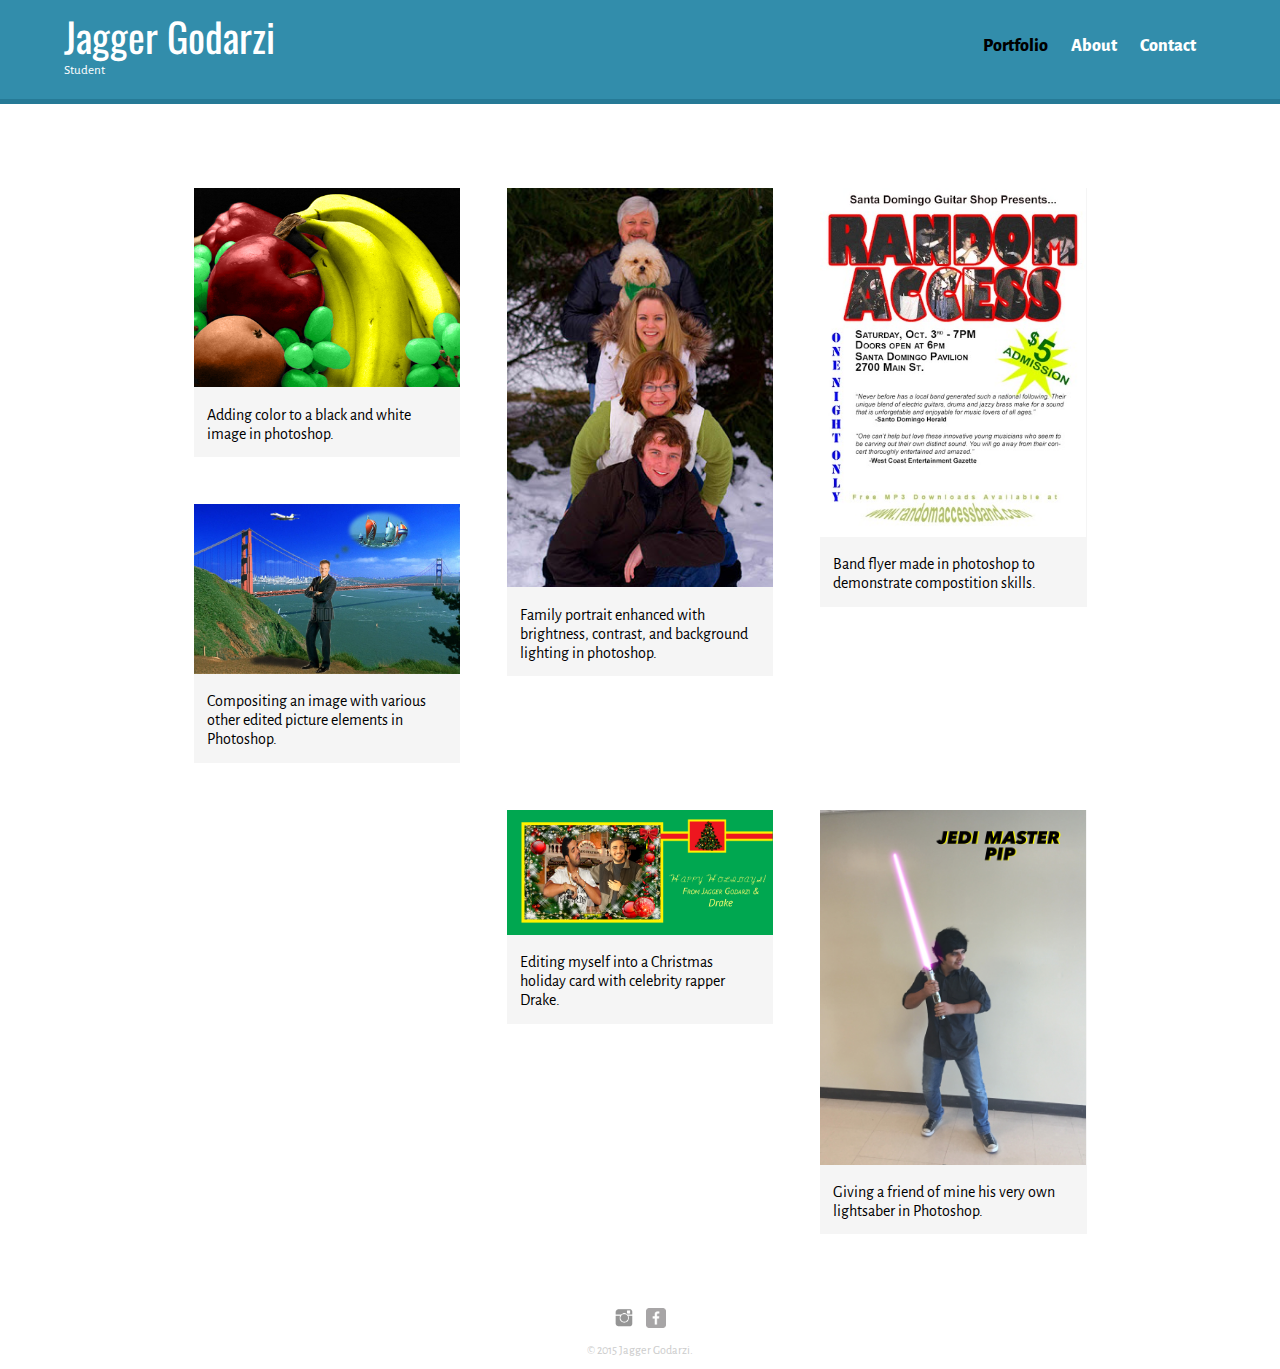
<file: index.html>
<!DOCTYPE html>
<html>
  <head>
    <meta charset="utf-8">
    <title>Jagger Godarzi | Student</title>
    <link rel="stylesheet" href="css/normalize.css">
    <link href='https://fonts.googleapis.com/css?family=Oswald|Alegreya+Sans:400,700,800' rel='stylesheet' type='text/css'>
    <link rel="stylesheet" href="css/main.css">
    <link rel="stylesheet" href="css/responsive.css">
    <meta name="viewport" content="width=device-width, initial-scale=1.0">
  </head>
  <body>
    <header>
      <a href="index.html" id="logo">
      <h1>Jagger Godarzi</h1>
      <h2>Student</h2>
        </a>
      <nav>
      <ul>
        <li><a href="index.html" class="selected">Portfolio</a></li>
        <li><a href="about.html">About</a></li>
        <li><a href="contact.html">Contact</a></li>
      </ul>
      </nav>
    </header>
    <div id="wrapper">
    <section>
        <ul id="gallery">
      <li>
        <a href="img/bandflyer.jpg">
        <img src="img/bandflyer.jpg " alt="" id="band" >
        <p>Band flyer made in photoshop to demonstrate compostition skills.</p>
        </a>
      </li>
      <li>
        <a href="img/enhancedfamily.jpg">
        <img src="img/enhancedfamily.jpg " alt="">
        <p>Family portrait enhanced with brightness, contrast, and background lighting in photoshop.</p>
        </a>
      </li>
      <li>
        <a href="img/photoshopstudent.jpg">
        <img src="img/photoshopstudent.jpg" alt="" id="fruit">
        <p>Adding color to a black and white image in photoshop.</p>
        </a>
      </li>
      <li>
        <a href="img/sanfrancisco.jpg">
        <img src="img/sanfrancisco.jpg " alt="">
        <p>Compositing an image with various other edited picture elements in Photoshop.</p>
        </a>
      </li>
          <li>
        <a href="img/pip.jpg">
        <img src="img/pip.jpg " alt="">
        <p>Giving a friend of mine his very own lightsaber in Photoshop.</p>
        </a>
      </li>
          <li>
        <a href="img/holidaycard.jpg">
        <img src="img/holidaycard.jpg " alt="">
        <p>Editing myself into a Christmas holiday card with celebrity rapper Drake.</p>
        </a>
      </li>
      </ul>
    </section>
      <footer>
        <a href="https://www.instagram.com/jag_god/" ><img src="img/instagram.png"alt="Instagram Logo." class="social-icon"></a>
        <a href="https://www.facebook.com/jagger.godarzi"><img src="img/facebook-wrap.png"alt="Facebook Logo." class="social-icon"></a>
        <p>&copy; 2015 Jagger Godarzi.</p>
      </footer>
      </div>
  </body>
</html>
</file>
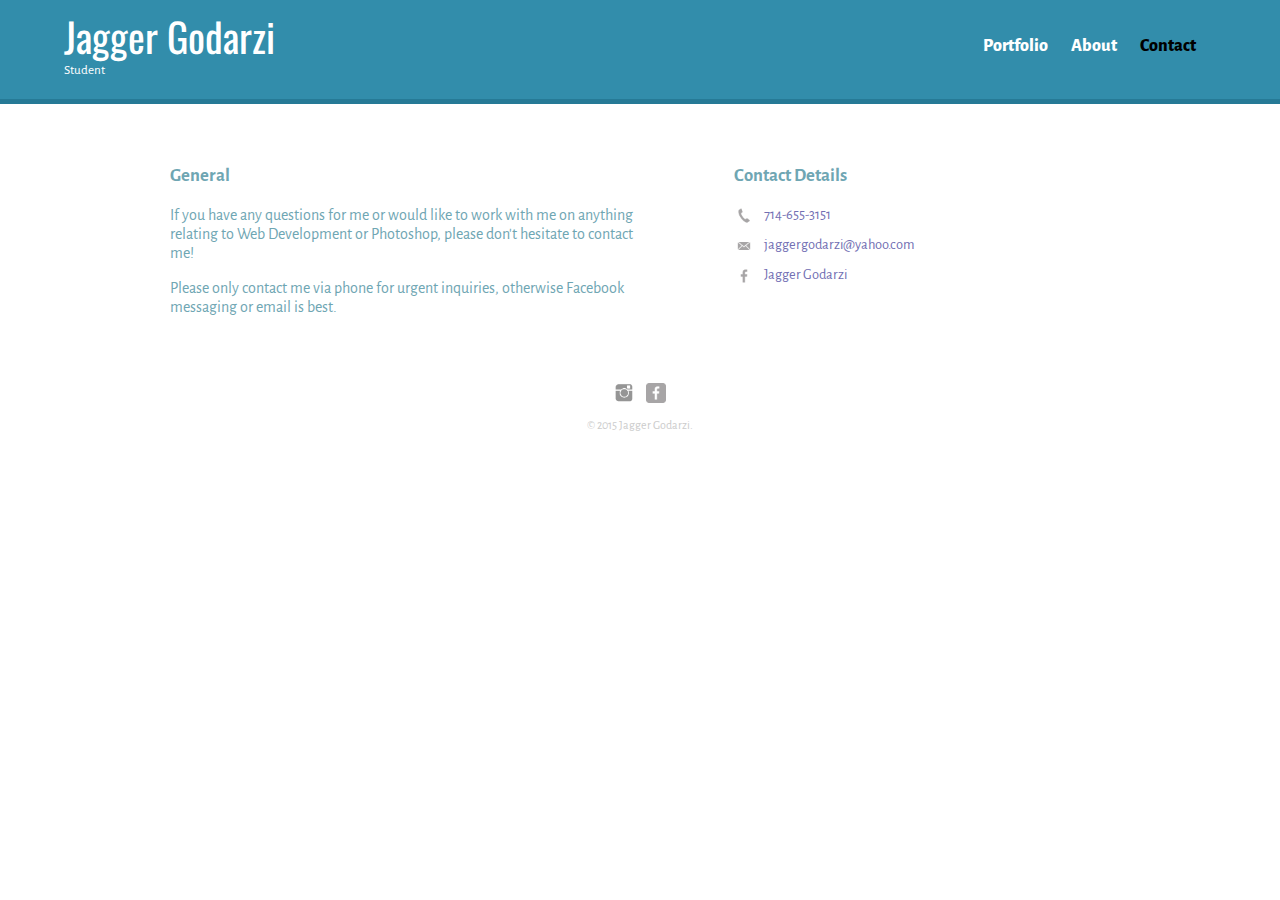
<file: contact.html>
<!DOCTYPE html>
<html>
  <head>
    <meta charset="utf-8">
    <title>Jagger Godarzi | Student</title>
    <link rel="stylesheet" href="css/normalize.css">
    <link href='https://fonts.googleapis.com/css?family=Oswald|Alegreya+Sans:400,700,800' rel='stylesheet' type='text/css'>
    <link rel="stylesheet" href="css/main.css">
    <link rel="stylesheet" href="css/responsive.css">
    <meta name="viewport" content="width=device-width, initial-scale=1.0">
  </head>
  <body>
    <header>
      <a href="index.html" id="logo">
      <h1>Jagger Godarzi</h1>
      <h2>Student</h2>
        </a>
      <nav>
      <ul>
        <li><a href="index.html">Portfolio</a></li>
        <li><a href="about.html">About</a></li>
        <li><a href="contact.html" class="selected">Contact</a></li>
      </ul>
      </nav>
    </header>
    <div id="wrapper">
    <section id="primary">
      <h3>General</h3>
      <p>If you have any questions for me or would like to work with me on anything relating to Web Development or Photoshop, please don't hesitate to contact me!</p>
      <p>Please only contact me via phone for urgent inquiries, otherwise Facebook messaging or email is best.</p>
       </section>
     <section id="secondary">
       <h3>Contact Details</h3>
       <ul class="contact-info">
         <li class="phone"><a href="tel:714-655-3151">714-655-3151</a></li>
<li class="mail"><a href="mailto:jaggergodarzi@yahoo.com">jaggergodarzi@yahoo.com</a></li>
         <li class="facebook"><a href="https://www.facebook.com/jagger.godarzi">Jagger Godarzi</a></li>
       </ul>
    </section>
      <footer>
        <a href="https://www.instagram.com/jag_god/" ><img src="img/instagram.png"alt="Instagram Logo." class="social-icon"></a>
        <a href="https://www.facebook.com/jagger.godarzi"><img src="img/facebook-wrap.png"alt="Facebook Logo." class="social-icon"></a>
        <p>&copy; 2015 Jagger Godarzi.</p>
      </footer>
      </div>
  </body>
</html>
</file>
<file: css/main.css>
/******************
GENERAL
******************/

body{
  font-family:'Alegreya Sans', sans-serif;
}


#wrapper{
  max-width:940px;
  margin:0 auto;
  padding:0 5%;
}


a {
  text-decoration:none;
}


img{
  max-width:100%;
}

h3{
margin:0 0 1em 0;
}

/******************
HEADING
******************/

header{
  float:left;
  margin: 0 0 30px 0;
  padding: 5px 0 0 0;
  width:100%;
}

h1{
  font-family:'Oswald',sans-serif;
  font-size:1.75em;
  font-weight:normal;
  line-height:0.8em;
  margin: 15px 0;
}

h2{
  font-size:0.75em;
  margin:-5px 0 0;
  font-weight:normal;
}


#logo{
  text-align:center;
  margin:0; 
}


/******************
NAVIGATION
******************/


nav{
  text-align:center;
  padding:10px 0;
  margin:20px 0 0;
}


nav ul{
  list-style:none;
  margin:0 10px;
  padding:0;
}

nav li{
  display:inline-block;
}

nav a{
  font-weight:800;
  padding:15px 10px;
}



/******************
FOOTER
******************/

footer{
  font-size:0.75em;
  clear:both;
  text-align:center;
  padding-top:50px;
  color:#ccc;
}

.social-icon{
  width:20px;
  height:20px;
  margin:0 5px;
}

/******************
PORTFOLIO
******************/

#gallery{
  margin:0;
  padding:0;
  list-style:none;
}

#gallery li{
  float:right;
  width:45%;
  margin:2.5%;
  background-color:#f5f5f5;
  color:#bdc3c7;
}

#gallery li a p{
  margin:0;
  padding:5%;
  font-size:1em;
  color:#000;
}

/******************
PAGE:ABOUT
******************/

.profile-photo{
  display:block;
  max-width:150px;
  margin:0 auto 30px;
  border-radius:20%;
}



/******************
PAGE:CONTACT
******************/


.contact-info{
  padding:0;
  margin:0;
  list-style:none;
  font-size:0.9em;
}

.contact-info a{
display:block;
  min-height:20px;
  background-repeat:no-repeat;
  background-size:20px 20px;
  padding:0 0 0 30px;
  margin:0 0 10px;
}



.contact-info li.phone a{
  background-image:url('../img/phone.png');
}

.contact-info li.mail a{
  background-image:url('../img/mail.png');
}

.contact-info li.facebook a{
  background-image:url('../img/facebook.png');
}



/******************
COLORS
******************/

/*site body*/
body{
  background:#fff;
  color:#6FA6B3;
}

/*green header*/
header{
  background:#328DAB;
}


/*nav background on mobile*/
nav{
  background:#9ED5E8;
}


/*logo text*/
h1, h2{
  color:#fff;
}

/*links*/
a{
  color:#726FB3;
}


/*nav link*/
nav a, nav a:visited{
  color:#fff;
}

/*selected nav link*/
nav a.selected, nav a:hover{
  color:#000;
}
</file>
<file: css/responsive.css>
@media screen and (min-width:480px){
  
 /******************
 TWO COLUMN LAYOUT
 ******************/
  
#primary {
    width:50%;
    float:left;
  }
  
  #secondary{
    width:40%;
    float:right;
  }
  
  /******************
  PORTFOLIO
  ******************/
  
  #gallery li{
  width:28.3333%;
  }
  
  #gallery li:nth-child(4n){
  clear:left;
  }
  
  /******************
   ABOUT
  ******************/
.profile-photo{
    float:left;
    margin:0 5% 80px 0;
  }  
  
}

@media screen and (min-width:660px){

  /******************
   HEADER
  ******************/
  nav{
    background:none;
    float:right;
    font-size:1.125em;
    margin-right:5%;
    text-align:right;
    width:45%;
  }
  
  #logo{
    float:left;
    text-align:left;
    margin-left:5%;
    width:45%;
  }
  
  h1{
    font-size:2.5em;
  }
  
  h2{
    font-size:0.825em;
    margin-bottom:20px;
  }
 
  header{
    border-bottom:5px solid #267A96;
    margin-bottom:60px;
  }
  
  
}
</file>
